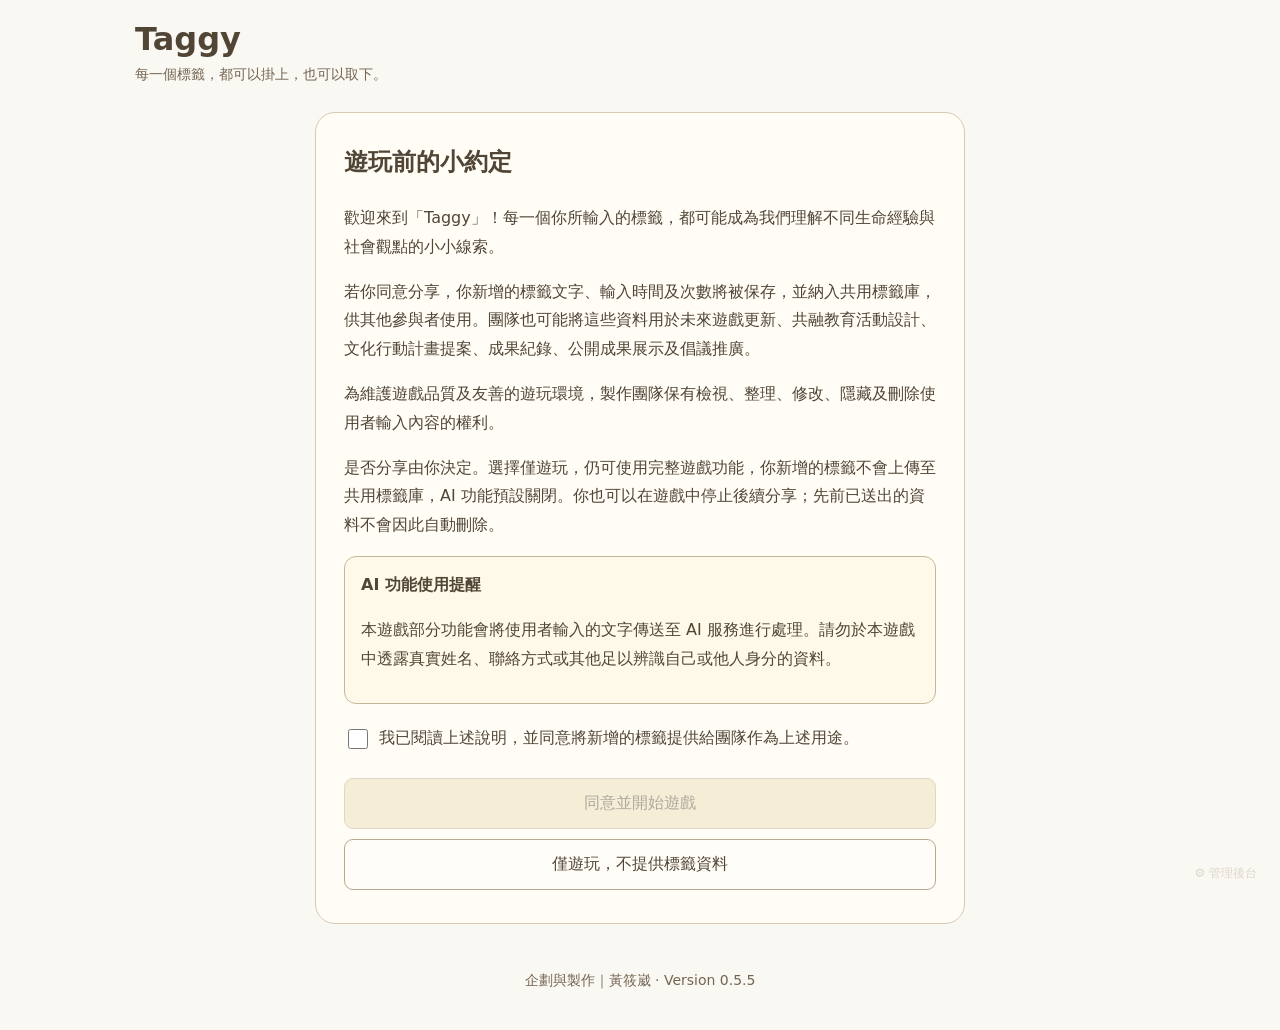
<file: index.html>
<!doctype html>
<html lang="zh-Hant">
  <meta charset="utf-8">
  <meta name="viewport" content="width=device-width,initial-scale=1">
  <title>Taggy v0.5.5</title>

  <link rel="stylesheet" href="./style.css">
  <body class="game-page">
  <main>
    <h1>Taggy</h1>
    <div class="muted">每一個標籤，都可以掛上，也可以取下。</div>
    <section id="welcome" aria-labelledby="welcomeTitle">
      <h2 id="welcomeTitle">遊玩前的小約定</h2>
      <p>歡迎來到「Taggy」！每一個你所輸入的標籤，都可能成為我們理解不同生命經驗與社會觀點的小小線索。</p>
      <p>若你同意分享，你新增的標籤文字、輸入時間及次數將被保存，並納入共用標籤庫，供其他參與者使用。團隊也可能將這些資料用於未來遊戲更新、共融教育活動設計、文化行動計畫提案、成果紀錄、公開成果展示及倡議推廣。</p>
      <p>為維護遊戲品質及友善的遊玩環境，製作團隊保有檢視、整理、修改、隱藏及刪除使用者輸入內容的權利。</p>
      <p>是否分享由你決定。選擇僅遊玩，仍可使用完整遊戲功能，你新增的標籤不會上傳至共用標籤庫，AI 功能預設關閉。你也可以在遊戲中停止後續分享；先前已送出的資料不會因此自動刪除。</p>
      <aside aria-label="AI 功能使用提醒" style="border:1px solid #c5b79c;border-radius:12px;padding:14px 16px;margin:16px 0;background:#fff9e9">
        <strong>AI 功能使用提醒</strong>
        <p>本遊戲部分功能會將使用者輸入的文字傳送至 AI 服務進行處理。請勿於本遊戲中透露真實姓名、聯絡方式或其他足以辨識自己或他人身分的資料。</p>
      </aside>
      <label><input id="consentCheck" type="checkbox">我已閱讀上述說明，並同意將新增的標籤提供給團隊作為上述用途。</label>
      <button id="shareStart" class="primary" disabled>同意並開始遊戲</button>
      <button id="privateStart">僅遊玩，不提供標籤資料</button>
    </section>
    <section id="board" hidden>
      <div class="tools"><span id="consentStatus" class="muted" role="status"></span><button id="stopShare" hidden>停止後續分享</button><label><input id="aiToggle" type="checkbox">使用 AI 自我介紹（關閉則使用本機組句）</label><button id="openFeedback">遊玩回饋</button></div>
      <div id="show" hidden>
      </div>
      <div id="workspace">
        <div class="stage" id="stage">
          <div class="floor">
          </div>
          <svg class="person" viewBox="0 0 280 300" aria-label="無五官圓潤小人">
            <defs>
              <linearGradient id="shade" x2=".8" y2="1">
                <stop stop-color="white" stop-opacity=".28"/>
                <stop offset="1" stop-color="#000" stop-opacity=".08"/>
              </linearGradient>
              <path id="bodypath" d="M112 125 C92 135 70 151 56 180 C45 201 43 219 57 224 C71 230 81 207 89 193 C81 220 82 246 89 263 C95 282 119 282 125 265 L140 239 L155 265 C161 282 185 282 191 263 C198 246 199 220 191 193 C199 207 209 230 223 224 C237 219 235 201 224 180 C210 151 188 135 168 125Z"/>
            </defs>
            <ellipse cx="140" cy="280" rx="76" ry="7" fill="#a9987c" opacity=".17"/>
            <g id="skin" fill="#f8e39b" stroke="#ac9461" stroke-opacity=".45">
              <use href="#bodypath"/>
              <ellipse cx="140" cy="75" rx="63" ry="59"/>
            </g>
            <g fill="url(#shade)" pointer-events="none">
              <use href="#bodypath"/>
              <ellipse cx="140" cy="75" rx="63" ry="59"/>
            </g>
          </svg>
          <div class="ruler">
          </div>
        </div>
        <div class="tools">
          <strong id="count" aria-live="polite">已掛上 0 個標籤</strong>
          <button id="arrange">身上整理</button>
          <button id="measure" class="primary">標籤尺整理</button>
          <button id="reset">全部取下</button>
          <button id="full">全螢幕</button>
          <button id="debut">✦ 請開始你的自我介紹</button>
        </div>
        <div class="tools" id="colors">
          <label>小人顏色 <input type="color" id="picker" value="#f8e39b">
          </label>
          <label>HEX <input id="hex" value="#F8E39B" maxlength="7">
          </label>
          <button id="defaultcolor">恢復奶油黃</button>
        </div>
        <div class="tools">
          <label>色相<input type="range" id="h" min="0" max="359">
          </label>
          <label>飽和度<input type="range" id="s" min="0" max="100">
          </label>
          <label>明度<input type="range" id="l" min="0" max="100">
          </label>
          <span id="rgb" class="muted">
          </span>
        </div>
        <h3>標籤區・共用標籤庫</h3>
        <p class="muted">請勿輸入姓名或個人資料。標籤是否上傳，依你選擇的分享設定而定。</p>
        <p id="libraryStatus" class="muted" role="status">正在準備標籤庫…</p>
        <div class="tools"><button id="reloadLibrary">更新標籤庫</button></div>
        <form id="addform" class="tools" novalidate>
          <input id="newtag" maxlength="24" placeholder="輸入自訂標籤" aria-label="自訂標籤" autocomplete="off">
          <button id="addTagButton" type="button">＋ 新增</button>
        </form>
        <p id="addStatus" role="status" aria-live="polite" style="min-height:1.5em;color:#655744;margin:4px 0"></p>
        <div class="tray" id="tray"></div>
        <p class="muted">拖曳或先點選吊牌，再點擊小人。雙擊取下；鍵盤 Enter 也可掛上或取下。僅同步自訂標籤文字，不上傳小人顏色、吊牌位置或自我介紹。</p>
      </div>
    </section>

    <dialog id="feedbackDialog" aria-labelledby="feedbackTitle">
      <h2 id="feedbackTitle">玩完之後，想聽聽你的聲音！</h2>
      <p>沒有標準答案，每一種感受都值得被聽見。所有題目皆可跳過，填寫完全自願。</p>
      <form id="feedbackForm">
      <p class="muted">1＝非常不同意，2＝不同意，3＝普通，4＝同意，5＝非常同意。</p>
<fieldset><legend>1. 我覺得這個遊戲有趣。</legend><div class="choices"><label><input type="radio" name="q1" value="1">1</label><label><input type="radio" name="q1" value="2">2</label><label><input type="radio" name="q1" value="3">3</label><label><input type="radio" name="q1" value="4">4</label><label><input type="radio" name="q1" value="5">5</label><label><input type="radio" name="q1" value="">略過</label></div></fieldset>
<fieldset><legend>2. 我覺得這個遊戲容易操作。</legend><div class="choices"><label><input type="radio" name="q2" value="1">1</label><label><input type="radio" name="q2" value="2">2</label><label><input type="radio" name="q2" value="3">3</label><label><input type="radio" name="q2" value="4">4</label><label><input type="radio" name="q2" value="5">5</label><label><input type="radio" name="q2" value="">略過</label></div></fieldset>
<fieldset><legend>3. 這個遊戲讓我重新思考標籤與人的關係。</legend><div class="choices"><label><input type="radio" name="q3" value="1">1</label><label><input type="radio" name="q3" value="2">2</label><label><input type="radio" name="q3" value="3">3</label><label><input type="radio" name="q3" value="4">4</label><label><input type="radio" name="q3" value="5">5</label><label><input type="radio" name="q3" value="">略過</label></div></fieldset>
<fieldset><legend>4. 這個遊戲讓我更願意理解與自己不同的人。</legend><div class="choices"><label><input type="radio" name="q4" value="1">1</label><label><input type="radio" name="q4" value="2">2</label><label><input type="radio" name="q4" value="3">3</label><label><input type="radio" name="q4" value="4">4</label><label><input type="radio" name="q4" value="5">5</label><label><input type="radio" name="q4" value="">略過</label></div></fieldset>
<fieldset><legend>5. 看見小人穿著標籤服裝、介紹自己時，你有什麼感受？（可複選）</legend><div class="choices"><label><input type="checkbox" name="feeling" value="有趣">有趣</label><label><input type="checkbox" name="feeling" value="驚訝">驚訝</label><label><input type="checkbox" name="feeling" value="開心">開心</label><label><input type="checkbox" name="feeling" value="感動">感動</label><label><input type="checkbox" name="feeling" value="困惑">困惑</label><label><input type="checkbox" name="feeling" value="不舒服">不舒服</label><label><input type="checkbox" name="feeling" value="有點難過">有點難過</label><label><input type="checkbox" name="feeling" value="沒有特別感覺">沒有特別感覺</label><label><input type="checkbox" name="feeling" value="其他">其他</label></div><label for="otherFeeling">其他感受（選填）</label><textarea id="otherFeeling" maxlength="200"></textarea></fieldset><label for="thought">6. 玩完這個遊戲，你對「標籤」有什麼新的想法？</label><textarea id="thought" maxlength="1000" placeholder="想說什麼都可以……"></textarea>
<label for="suggestion">7. 你希望這個遊戲未來增加什麼功能？</label><textarea id="suggestion" maxlength="1000" placeholder="歡迎提供任何建議……"></textarea>
<p class="muted">回饋文字、評分、感受與送出時間將保存，僅供團隊查閱，作為遊戲更新、共融教育、文化行動計畫提案及成果分享之用；成果可能以統計或不具識別性的摘錄呈現。請勿填寫姓名、聯絡方式或其他個人資料。回饋與標籤分享分別取得同意，不填寫也能完整遊玩。</p>
<label><input id="feedbackConsent" type="checkbox">我已閱讀並同意上述回饋資料用途。</label>
<div class="tools"><button id="sendFeedback" class="primary" type="submit" disabled>送出我的回饋</button><button id="closeFeedback" type="button">返回遊戲</button></div>
<p id="feedbackStatus" role="status"></p></form></dialog>
  <footer style="text-align:center;padding:20px;font-size:14px;color:#746653">企劃與製作｜黃筱崴 · Version 0.5.5</footer></main>
  <script src="./game.js"></script>

<a href="./admin.html"
   class="admin-entry"
   target="_blank"
   rel="noopener"
   aria-label="製作團隊管理後台">
    ⚙ 管理後台
</a>


</body>
</html>
</file>
<file: style.css>
/* Taggy v0.5.5｜共用樣式表 */

/* 全站共用設定 */
* {
    box-sizing: border-box;
}

[hidden] {
    display: none !important;
}

/* 遊戲前台 */
body.game-page {
    margin: 0;
    background: #faf8f2;
    color: #514536;
    font: 16px system-ui,sans-serif;
}

.game-page main {
    max-width: 1050px;
    margin: auto;
    padding: 20px;
}

.game-page h1 {
    margin: 0 0 8px;
}

.game-page button,
.game-page input {
    font: inherit;
    padding: 10px;
    border: 1px solid #b8aa90;
    border-radius: 9px;
    background: #fffdf7;
    color: inherit;
}

.game-page button {
    cursor: pointer;
}

.game-page button:focus-visible,
.game-page input:focus-visible {
    outline: 3px solid #825b16;
}

.game-page nav,
.game-page .tools,
.game-page .tray {
    display: flex;
    gap: 8px;
    flex-wrap: wrap;
    margin: 12px 0;
}

.game-page .stage {
    position: relative;
    background: #f2eee4;
    border-radius: 20px;
    overflow: hidden;
    height: 660px;
    touch-action: pan-y;
}

.game-page .person {
    position: absolute;
    bottom: 34px;
    width: 420px;
    max-width: 96%;
    height: 450px;
    left: 50%;
    transform: translateX(-50%);
}

@media (max-width: 480px) {
    .game-page .stage {
        height: 560px;
    }
}

.game-page .tag {
    display: inline-flex;
    align-items: center;
    gap: 7px;
    background: #fffdf6;
    border: 1px solid #c5b79c;
    border-radius: 4px 9px 9px 4px;
    box-shadow: 1px 2px 4px #0002;
    padding: 8px 12px;
    touch-action: none;
    cursor: grab;
    max-width: 100%;
    overflow-wrap: anywhere;
}

.game-page .tag:before {
    content: "";
    width: 6px;
    height: 6px;
    border: 1px solid #aa9879;
    border-radius: 50%;
    flex-shrink: 0;
}

.game-page .hung {
    position: absolute;
    z-index: 3;
    transition: left .25s,bottom .25s,transform .25s;
}

.game-page .hung:after {
    content: "";
    position: absolute;
    left: 13px;
    top: -3px;
    height: 7px;
    border-left: 1px solid #ae9b7655;
}

.game-page .selected {
    outline: 3px solid #b49345;
}

.game-page .ruler {
    position: absolute;
    border-left: 1px solid #ad9b7b;
    display: none;
    width: 8px;
}

.game-page .tick {
    position: absolute;
    left: 0;
    border-top: 1px solid #ad9b7b;
    width: 8px;
}

.game-page .tick span {
    position: absolute;
    right: 12px;
    top: -9px;
    font-size: 12px;
}

.game-page .floor {
    position: absolute;
    border-top: 1px dashed #c5b79b;
    display: none;
}

.game-page .swatch {
    width: 30px;
    height: 30px;
    border-radius: 50%;
    padding: 0;
}

.game-page .muted {
    font-size: 14px;
    color: #746653;
}

.game-page .primary {
    background: #eadbb0;
}

.game-page #pending {
    display: flex;
    gap: 8px;
    flex-wrap: wrap;
}

.game-page #pending>div {
    border: 1px solid #c5b79c;
    padding: 8px;
    border-radius: 8px;
    background: white;
}

.game-page label {
    display: inline-flex;
    align-items: center;
    gap: 8px;
}

.game-page input[type=range] {
    padding: 0;
    max-width: 130px;
}

.game-page #hex {
    width: 110px;
}

.game-page #newtag {
    flex: 1;
    min-width: 140px;
}

.game-page .ghost {
    position: fixed !important;
    pointer-events: none;
    z-index: 9999;
    opacity: .9;
}

.game-page .active {
    background: #eadbb0;
}

@media (prefers-reduced-motion:reduce) {
    .game-page * {
        transition: none !important;
    }
}

.game-page #debut {
    background: #eadbb0;
    font-weight: 700;
    padding: 13px 22px;
}

.game-page #show {
    background: radial-gradient(ellipse at 35% 60%,#735784,#30203f 58%,#181124);
    border-radius: 20px;
    overflow: hidden;
    color: #fff7da;
    position: relative;
    animation: dark .8s both;
}

.game-page #show svg {
    display: block;
    width: 100%;
    height: auto;
}

.game-page #show .beam {
    animation: appear 1.1s .65s both;
}

.game-page #show .staractor {
    animation: arrival 1s 1.45s both;
    transform-origin: 160px 340px;
}

.game-page #show .spark {
    animation: appear .8s 1.7s both;
}

.game-page #show .speech {
    animation: arrival .7s 2.5s both;
    background: #fffaf0;
    color: #493952;
    border-radius: 18px;
    padding: 20px;
    line-height: 1.8;
    position: relative;
    overflow-wrap: anywhere;
    font-size: clamp(16px,2.2vw,23px);
}

.game-page #show .speech:before {
    content: "";
    position: absolute;
    left: -17px;
    top: 42px;
    border-top: 10px solid transparent;
    border-bottom: 10px solid transparent;
    border-right: 18px solid #fffaf0;
}

.game-page .showgrid {
    display: grid;
    grid-template-columns: minmax(0,3fr) minmax(0,1fr);
    align-items: center;
    gap: 12px;
    padding: 20px 24px 20px 8px;
}

.game-page .showfooter {
    padding: 0 20px 20px;
    text-align: center;
}

.game-page .showfooter button {
    color: #493952;
    background: #fff4d6;
}

@keyframes dark {
    from {
        opacity: .25;
    }

    to {
        opacity: 1;
    }
}

@keyframes appear {
    from {
        opacity: 0;
    }

    to {
        opacity: 1;
    }
}

@keyframes arrival {
    from {
        opacity: 0;
        transform: translateY(18px) scale(.95);
    }

    to {
        opacity: 1;
        transform: none;
    }
}

@media (max-width:480px) {
    .game-page .showgrid {
        padding: 10px 12px 15px 2px;
        gap: 5px;
        grid-template-columns: minmax(0, 60fr) minmax(0, 40fr);
    }

    .game-page #show .speech {
        padding: 10px;
        font-size: 14px;
    }

    .game-page #show .speech:before {
        left: -9px;
        border-right-width: 10px;
    }
}

@media (prefers-reduced-motion:reduce) {
    .game-page #show * {
        animation: none !important;
    }
}

.game-page #welcome {
    max-width: 650px;
    margin: 28px auto;
    padding: 28px;
    background: #fffdf6;
    border: 1px solid #d7cbb2;
    border-radius: 20px;
    line-height: 1.8;
}

.game-page #welcome h2 {
    margin-top: 0;
}

.game-page #welcome label {
    display: flex;
    align-items: flex-start;
    margin: 20px 0;
}

.game-page #welcome input[type=checkbox] {
    width: 20px;
    height: 20px;
    flex-shrink: 0;
    margin-top: 5px;
}

.game-page #welcome button {
    width: 100%;
    margin: 5px 0;
}

.game-page #welcome button:disabled {
    opacity: .45;
    cursor: not-allowed;
}

.game-page #feedbackDialog {
    width: min(680px,94vw);
    max-height: 90vh;
    overflow: auto;
    border: 1px solid #c5b79c;
    border-radius: 18px;
    padding: 24px;
    background: #fffdf7;
    color: #514536;
}

.game-page #feedbackDialog::backdrop {
    background: #30213f99;
}

.game-page #feedbackDialog fieldset {
    border: 0;
    border-bottom: 1px solid #e3d9c5;
    margin: 0 0 16px;
    padding: 0 0 16px;
}

.game-page #feedbackDialog legend {
    font-weight: 600;
    margin-bottom: 10px;
}

.game-page #feedbackDialog .choices {
    display: flex;
    flex-wrap: wrap;
    gap: 12px;
}

.game-page #feedbackDialog textarea {
    display: block;
    width: 100%;
    min-height: 90px;
    padding: 10px;
    border: 1px solid #b8aa90;
    border-radius: 8px;
    font: inherit;
    margin: 8px 0 18px;
}

.game-page #feedbackDialog input[type=radio],
.game-page #feedbackDialog input[type=checkbox] {
    width: 18px;
    height: 18px;
    accent-color: #826225;
}

.game-page #feedbackDialog button:disabled {
    opacity: .5;
    cursor: not-allowed;
}

/* 製作團隊管理後台 */
body.admin-page {
    font: 16px system-ui;
    background: #faf8f2;
    color: #514536;
    margin: auto;
    max-width: 1200px;
    padding: 24px;
}

.admin-page button,
.admin-page input,
.admin-page select {
    font: inherit;
    padding: 9px;
    border: 1px solid #b8aa90;
    border-radius: 8px;
    background: white;
    color: inherit;
}

.admin-page button {
    cursor: pointer;
}

.admin-page section {
    background: white;
    padding: 18px;
    border-radius: 14px;
    margin: 16px 0;
}

.admin-page form,
.admin-page .tools {
    display: flex;
    gap: 8px;
    flex-wrap: wrap;
    align-items: center;
}

.admin-page table {
    border-collapse: collapse;
    width: 100%;
    font-size: 14px;
}

.admin-page th,
.admin-page td {
    padding: 9px;
    border-bottom: 1px solid #ddd;
    text-align: left;
    vertical-align: top;
    overflow-wrap: anywhere;
}

.admin-page td button {
    margin: 2px;
    font-size: 13px;
}

.admin-page .scroll {
    overflow: auto;
}

/* ========================================
   製作團隊管理後台入口
======================================== */

.game-page .admin-entry {
    position: fixed;
    right: 15px;
    bottom: 12px;
    font-size: 12px;
    color: #ded7ca;
    text-decoration: none;
    background: transparent;
    padding: 6px 8px;
    z-index: 100;
    transition: color 0.2s ease;
}

/* 滑鼠移入時顯示 */

.game-page .admin-entry:hover,
.game-page .admin-entry:focus-visible {
    color: #746653;
}
</file>
